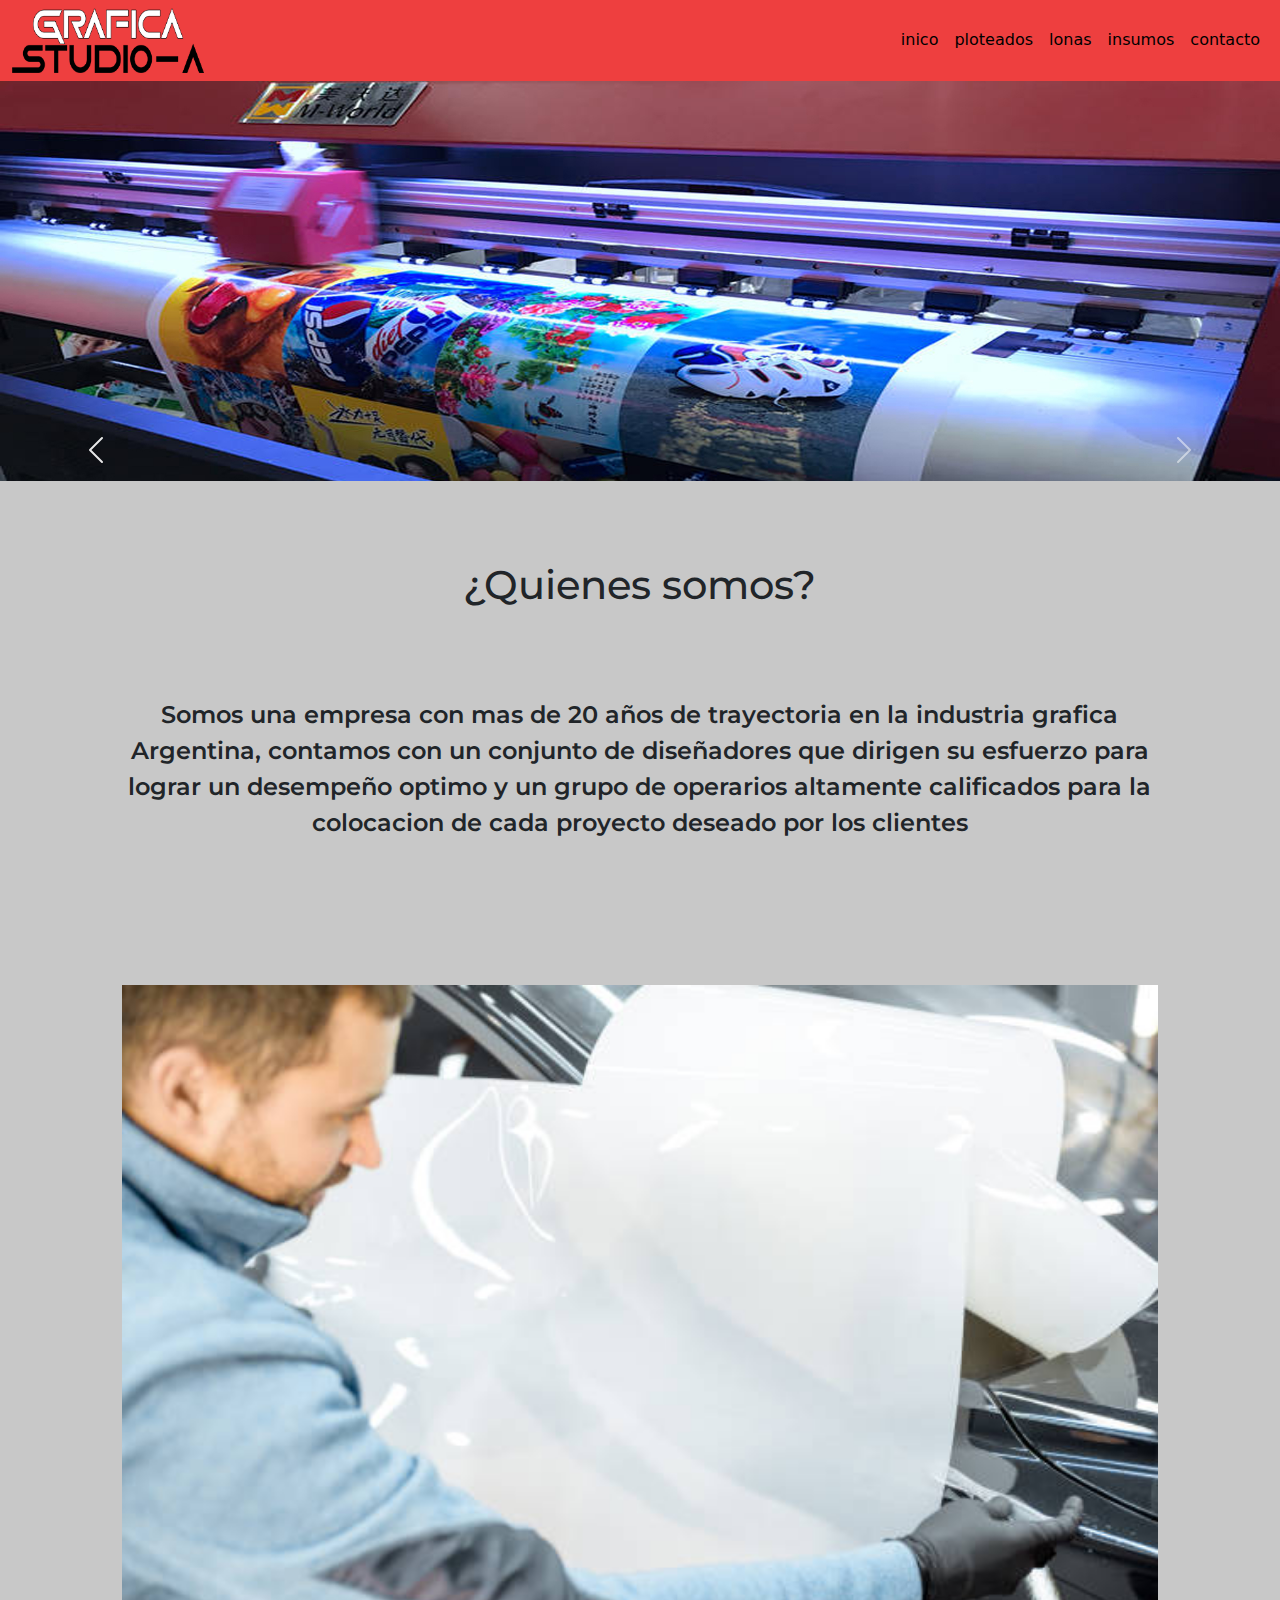
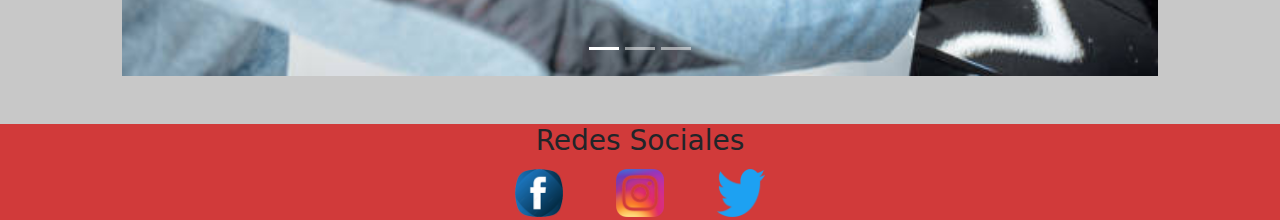
<file: index.html>
<!DOCTYPE html>
<html lang="en">
<head>
	<meta charset="UTF-8">
	<meta name="viewport" content="width=device-width, initial-scale=1.0">
	<title>Grafica studio A - Inicio</title>
	<link rel="stylesheet" href="css/bootstrap.css">
	<link rel="stylesheet" href="css/estilo.css">
</head>
<body class="cuerpogrid">
		<!-- empieza la nav bootstrap -->
<nav class="navbar navbar-expand-lg navbar-dark nav" id="bgcolor">
  	<div class="container-fluid"> 
  		<a href="index.html">
    	   <img src="img/logo.png" class="logo" alt="logo">
    	</a>
    	<button class="navbar-toggler" type="button" data-bs-toggle="collapse" data-bs-target="#navbarSupportedContent" aria-controls="navbarSupportedContent" aria-expanded="false" aria-label="Toggle navigation">
      	<span class="navbar-toggler-icon"></span>
    	</button>
    	<div class="collapse navbar-collapse" id="navbarSupportedContent">
      		<ul class="navbar-nav ms-auto mb-2 mb-lg-0" id="lista">
        		<li class="nav-item">
          			<a class="nav-link" href="index.html">inico</a>
        		</li>
        		<li class="nav-item">
          			<a class="nav-link" href="pages/ploteados.html">ploteados</a>
        		</li>
        		<li class="nav-item">
          			<a class="nav-link" href="pages/lonas.html">lonas</a>
        		</li>
        		<li class="nav-item">
          			<a class="nav-link" href="pages/insumos.html">insumos</a>
        		</li>
        		<li class="nav-item">
          			<a class="nav-link" href="pages/contacto.html">contacto</a>
        		</li>
          			</a>
          			<ul class="dropdown-menu" aria-labelledby="navbarDropdown">
            			<li><a class="dropdown-item" href="#">Action</a></li>
            			<li><a class="dropdown-item" href="#">Another action</a></li>
           				<li><hr class="dropdown-divider"></li>
            			<li><a class="dropdown-item" href="#">Something else here</a></li>
          			</ul>
                </li>
            </ul>
            
        </div>
    </div>
</nav>
	  	<!-- fin de la nav bootstrap -->
	<header class="encabezado header">

	   <img src="img/banner22.jpg" alt="banner" class="encabezado__banner">
	</header>
	   <!-- contenido  -->
	<main class="contenido main">
		<section class="contenido">
			<article class="contenido__article">
				<h1>¿Quienes somos?</h1>
				<p >Somos una empresa con mas de 20 años de trayectoria en la industria grafica Argentina, contamos con un conjunto de diseñadores que dirigen su esfuerzo para lograr un desempeño optimo y un grupo de operarios altamente calificados para la colocacion de cada proyecto deseado por los clientes</p>
			</article>
			<!-- empieza carousel botstrap -->
			<article class="py-5">
				<div id="carouselExampleIndicators" class="carousel slide" data-bs-ride="carousel">
  <div class="carousel-indicators">
    <button type="button" data-bs-target="#carouselExampleIndicators" data-bs-slide-to="0" class="active" aria-current="true" aria-label="Slide 1"></button>
    <button type="button" data-bs-target="#carouselExampleIndicators" data-bs-slide-to="1" aria-label="Slide 2"></button>
    <button type="button" data-bs-target="#carouselExampleIndicators" data-bs-slide-to="2" aria-label="Slide 3"></button>
  </div>
  <div class="carousel-inner">
    <div class="carousel-item active">
      <img src="img/carrusel2.jpg" class="d-block w-100" alt="carrusel imagen1">
    </div>
    <div class="carousel-item">
      <img src="img/carrusel3.jpg" class="d-block w-100" alt="carrusel imagen2">
    </div>
    <div class="carousel-item">
      <img src="img/carrusel4.jpg" class="d-block w-100" alt="carrusel imagen3">
    </div>
    </div>
  </div>
  <button class="carousel-control-prev" type="button" data-bs-target="#carouselExampleIndicators" data-bs-slide="prev">
    <span class="carousel-control-prev-icon" aria-hidden="true"></span>
    <span class="visually-hidden">Atras</span>
  </button>
  <button class="carousel-control-next" type="button" data-bs-target="#carouselExampleIndicators" data-bs-slide="next">
    <span class="carousel-control-next-icon" aria-hidden="true"></span>
    <span class="visually-hidden">Siguiente</span>
  </button>
</div>
			</article>
		</section>
	</main>
	   <!-- pie de pagina -->
	<footer class="footer pie">
		<h3>Redes Sociales</h3>

		<a href="https://facebook.com" target="_blank"><img src="img/fb.png" alt="facebook"></a>
		<a href="https://instagram.com" target="_blank"><img src="img/ig.png" alt="Instagram" class="footer__img"></a>
		<a href="https://twitter.com" target="_blank"><img src="img/tw.png" alt="twitter"></a>
	</footer>
	<script src="js/bootstrap.js"></script>
</body>
</html>
</file>
<file: css/estilo.css>
@import url('https://fonts.googleapis.com/css2?family=Montserrat:wght@100&family=Oswald:wght@200;300;400&display=swap');
 
 * {
 	margin: 0;
	padding: 0;
	outline: 0;
	box-sizing: border-box;
}




/* grid */


.cuerpogrid{
	display: grid;
	grid-template-columns: 1fr;
	grid-template-rows: auto auto auto auto;
	grid-template-areas: "bot" "header" "main" "pie"
}

.nav{
	grid-area: bot;
}
.encabezado{
	grid-area: header;
}

.contenido{
	grid-area: main;
}

.footer{
	grid-area: pie;
}


/* barra de navegacion */
.logo{
	width: 12em

}

#bgcolor{
	background: #EE3F3F
}

#lista li a {
	color: #000;
}
 
.encabezado__banner {
width: 100%;
height: auto;
}

body {
	background: #C8C8C8;
}


/* CONTENIDO INDEX */

.animacion:hover {
	animation-name: escalar;
	animation-duration: 1s;

}

@keyframes escalar {
	0%{
        transform: scale(1);
	}

	50%{
        transform: scale(1.2);
	}

	60%{
		transform: scale(1.3);
	}
}

.contenido {
	width: 90%;
	height: auto;
	margin-right:auto;
	margin-left: auto;
}

.contenido__article {
	font-size: 1.5em;
	font-family: montserrat;
	font-weight: 600;
	text-align: center;

}

.contenido__article h1 {
    padding-bottom: 5rem;
    padding-top: 5rem;
}

.contenido__article p {
	padding-bottom: 5rem;
}




/* Contenido Ploteados */

.animacion2{
    animation-name: cambiodecolor;
	animation-duration:7s;
    animation-iteration-count: infinite;
    animation-delay: 1s; 
}

@keyframes cambiodecolor {
	from{
		transform: scale(1);
        color: #007566; 
	}
    to{
    	transform: scale(1.2);
		color: rgb(255,88,88);
	}
}
	
.diplay{
	display: flex;
	justify-content: center;
	align-items: center;
	flex-direction: column;
}
.ploteados {
    width: 99%;
	height: auto;
	margin-right:auto;
	margin-left: auto;
}

.ploteados__article {
	text-align: center;
	font-size: 2rem;
	font-weight: 600;
	font-family: montserrat;

}



.ploteados__article h1 {
     font-size: 2.5rem;
	font-family: montserrat;
	font-weight: 600;
	padding-bottom: 5rem;
    padding-top: 5rem;
}

.ploteados-article__img1 {
	width: 42rem;
	height: auto;
	margin-left: auto;
	margin-right: auto;
	
}

.ploteados-article__img2 {
	width: 42rem;
	height: auto;
	margin-left: auto;
	margin-right: auto;
}

.ploteados-article__img3 {
	width: 42rem;
	height: auto;
	margin-left: auto;
	margin-right: auto;
}

.ploteados-article__img4 {
	width: 42rem;
	height: auto;
	margin-left: auto;
	margin-right: auto;
}

.ploteados__article p {
	padding-bottom: 5rem;
    padding-top: 5rem;
}


/* contenido lonas */

.diplay{
	display: flex;
	justify-content: center;
	align-items: center;
	flex-direction: column;
}

.lonas{
    width: 90%;
	height: auto;
	margin-right:auto;
	margin-left: auto;
	text-align: center;
	
}

.lonas-article__img1 {
	width: 39rem;
	height: auto;
}

.lonas-article__img2{
	width: 39rem;
	height: auto;
}

.lonas-article__img3 {
	width: 39rem;
	height: auto;
}

.lonas__article h1 {
	 font-size: 2.5rem;
	font-family: montserrat;
	font-weight: 600;
	padding-bottom: 5rem;
    padding-top: 5rem;
}

.lonas__article p {
	padding-bottom: 5rem;
    padding-top: 5rem;
    font-family: montserrat;
    font-weight: 600;
    font-size: 2rem;
}


/* contenido insumos */

.diplay{
	display: flex;
	justify-content: center;
	align-items: center;
	flex-direction: column;
}

.insumos {
    width: 90%;
	height: auto;
	margin-right:auto;
	margin-left: auto;	
}

.insumos__article {
    font-size: 2.5rem;
	font-family: montserrat;
	font-weight: 600;
	text-align: center;	
}

.insumos__article p {
    padding-bottom: 5rem;
    padding-top: 5rem;
}

 .insumos__article ul li {
 	list-style: none;
}

 .insumos__article h1 {
 	padding-bottom: 5rem;
    padding-top: 5rem;
    font-family: montserrat;
}

.insumos-article__img1 {
	width: 40rem;
	height: auto;
}

.insumos-article__img2 {
	width: 40rem;
	height: auto;
}

.insumos-article__img3 {
	width: 40rem;
	height: auto;
}

.insumos-article__img4 {
	width: 40rem;
	height: auto;
}

.insumos-article__img5 {
	width: 40rem;
	height: auto;
}


/* contenido contacto */


.contacto {
	padding-bottom:rem
}

.contacto__div h1 {
	padding-bottom: 2rem;
    padding-top: 2rem;
    font-family: montserrat;
    font-weight: 600;
    font-size: 2.5rem;
    text-align: center;
}

.contacto__div h2 {
	padding-bottom: 2rem;
    padding-top: 2rem;
    font-family: montserrat;
    font-weight: 600;
    font-size: 2.5rem;
    text-align: center;

}

.contbtn{
	display: flex;
	align-items: center;
}

.boton{
    width: 20em;
    height: 5rem;
    margin: 1rem 0;
    border: none;
    background: rgb(240,69,69);
    font-weight: bold;
    color: #fff;
}


 
/* .footer */

.footer {
	text-align: center;
	background: #D13A3A;
    width: 100%;
    height: auto;	
}

.footer img {
    width: 3rem;

}

.footer__img {
	margin: 0.2rem 3rem ;
}


/* mediaquery */

@media only screen and (min-width: 768px){

 /* index */


@media only screen and (min-width: 1200px){


@media only screen and (min-width: 1284px){


@media only screen and (min-width: 1286px){


@media only screen and (min-width: 1680px){
</file>
